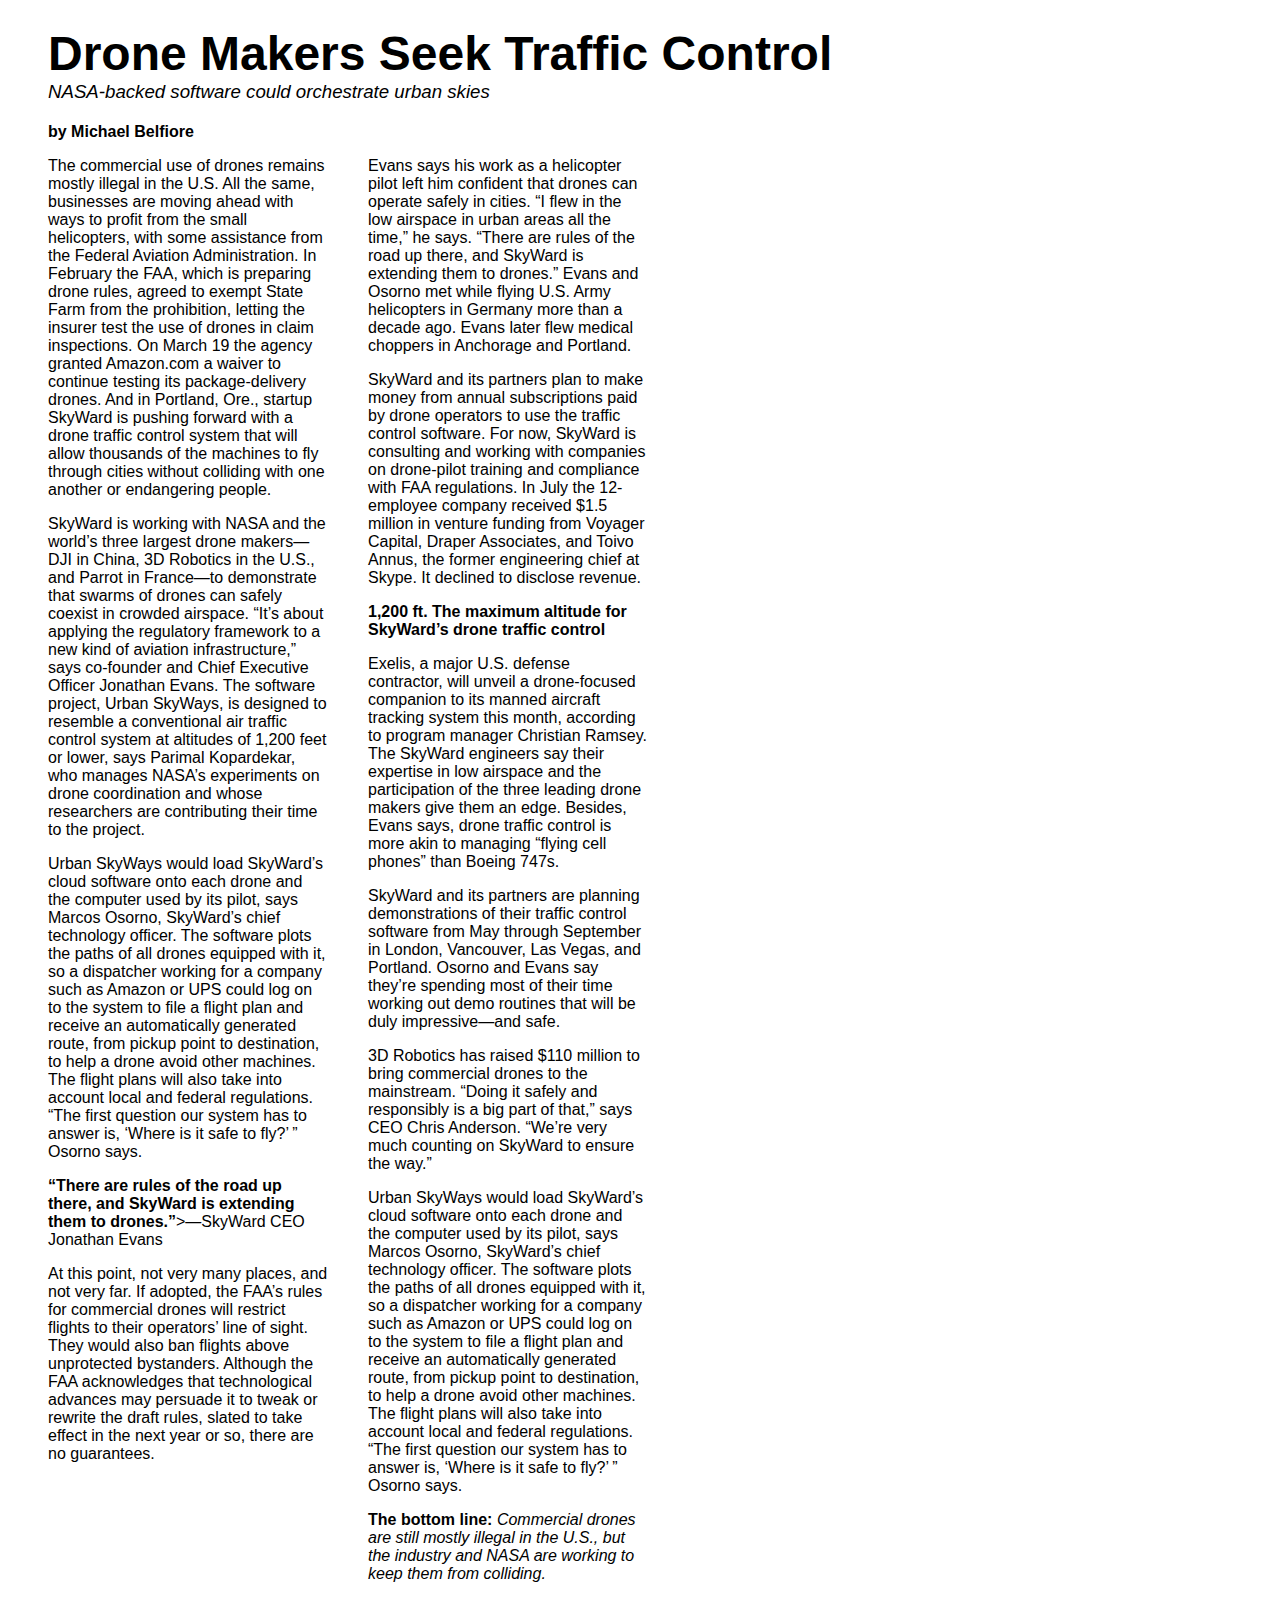
<file: index.html>
<html>
 <head>
 	<meta charset="UTF-8">
 	<title>Chengcheng Cao HCI470 Type Assignment</title>
 	<style type="text/css"></style>
 	<link type="text/css" rel="stylesheet" href="stylesheet.css"/>
 </head>
 <body>
 	<div class="wrapper">
 	  <div class="title">
 	  	<b>Drone Makers Seek Traffic Control</b>
      </div>
      <div class="subtitle">
      	<i>NASA-backed software could orchestrate urban skies</i>
      </div>
      <div class="autor">
      	<b>by Michael Belfiore</b>
      </div>
 	  <div class="column1">
 	  	<p>The commercial use of drones remains mostly illegal in the U.S. All the same, businesses are moving ahead with ways to profit from the small helicopters, with some assistance from the Federal Aviation Administration. In February the FAA, which is preparing drone rules, agreed to exempt State Farm from the prohibition, letting the insurer test the use of drones in claim inspections. On March 19 the agency granted Amazon.com a waiver to continue testing its package-delivery drones. And in Portland, Ore., startup SkyWard is pushing forward with a drone traffic control system that will allow thousands of the machines to fly through cities without colliding with one another or endangering people.</p>

<p>SkyWard is working with NASA and the world’s three largest drone makers—DJI in China, 3D Robotics in the U.S., and Parrot in France—to demonstrate that swarms of drones can safely coexist in crowded airspace. “It’s about applying the regulatory framework to a new kind of aviation infrastructure,” says co-founder and Chief Executive Officer Jonathan Evans. The software project, Urban SkyWays, is designed to resemble a conventional air traffic control system at altitudes of 1,200 feet or lower, says Parimal Kopardekar, who manages NASA’s experiments on drone coordination and whose researchers are contributing their time to the project.</p>
<p>Urban SkyWays would load SkyWard’s cloud software onto each drone and the computer used by its pilot, says Marcos Osorno, SkyWard’s chief technology officer. The software plots the paths of all drones equipped with it, so a dispatcher working for a company such as Amazon or UPS could log on to the system to file a flight plan and receive an automatically generated route, from pickup point to destination, to help a drone avoid other machines. The flight plans will also take into account local and federal regulations. “The first question our system has to answer is, ‘Where is it safe to fly?’ ” Osorno says.</p>

<p><b>“There are rules of the road up there, and SkyWard is extending them to drones.”</b>>—SkyWard CEO Jonathan Evans</p>

<p>At this point, not very many places, and not very far. If adopted, the FAA’s rules for commercial drones will restrict flights to their operators’ line of sight. They would also ban flights above unprotected bystanders. Although the FAA acknowledges that technological advances may persuade it to tweak or rewrite the draft rules, slated to take effect in the next year or so, there are no guarantees.</p>


 	  </div>
 	  <div class="column2">
 	  	<p>Evans says his work as a helicopter pilot left him confident that drones can operate safely in cities. “I flew in the low airspace in urban areas all the time,” he says. “There are rules of the road up there, and SkyWard is extending them to drones.” Evans and Osorno met while flying U.S. Army helicopters in Germany more than a decade ago. Evans later flew medical choppers in Anchorage and Portland.</p>

<p>SkyWard and its partners plan to make money from annual subscriptions paid by drone operators to use the traffic control software. For now, SkyWard is consulting and working with companies on drone-pilot training and compliance with FAA regulations. In July the 12-employee company received $1.5 million in venture funding from Voyager Capital, Draper Associates, and Toivo Annus, the former engineering chief at Skype. It declined to disclose revenue.</p>

<p><b>1,200 ft.
The maximum altitude for SkyWard’s drone traffic control</b></p>

<p>Exelis, a major U.S. defense contractor, will unveil a drone-focused companion to its manned aircraft tracking system this month, according to program manager Christian Ramsey. The SkyWard engineers say their expertise in low airspace and the participation of the three leading drone makers give them an edge. Besides, Evans says, drone traffic control is more akin to managing “flying cell phones” than Boeing 747s.</p>

<p>SkyWard and its partners are planning demonstrations of their traffic control software from May through September in London, Vancouver, Las Vegas, and Portland. Osorno and Evans say they’re spending most of their time working out demo routines that will be duly impressive—and safe.</p>

<P> 3D Robotics has raised $110 million to bring commercial drones to the mainstream. “Doing it safely and responsibly is a big part of that,” says CEO Chris Anderson. “We’re very much counting on SkyWard to ensure the way.”</P>
 	  	<P>Urban SkyWays would load SkyWard’s cloud software onto each drone and the computer used by its pilot, says Marcos Osorno, SkyWard’s chief technology officer. The software plots the paths of all drones equipped with it, so a dispatcher working for a company such as Amazon or UPS could log on to the system to file a flight plan and receive an automatically generated route, from pickup point to destination, to help a drone avoid other machines. The flight plans will also take into account local and federal regulations. “The first question our system has to answer is, ‘Where is it safe to fly?’ ” Osorno says.</P>

<p><b>The bottom line:</b> <i>Commercial drones are still mostly illegal in the U.S., but the industry and NASA are working to keep them from colliding.</i></p>

 	  </div>
 	</div>
 </body>
</html>
</file>
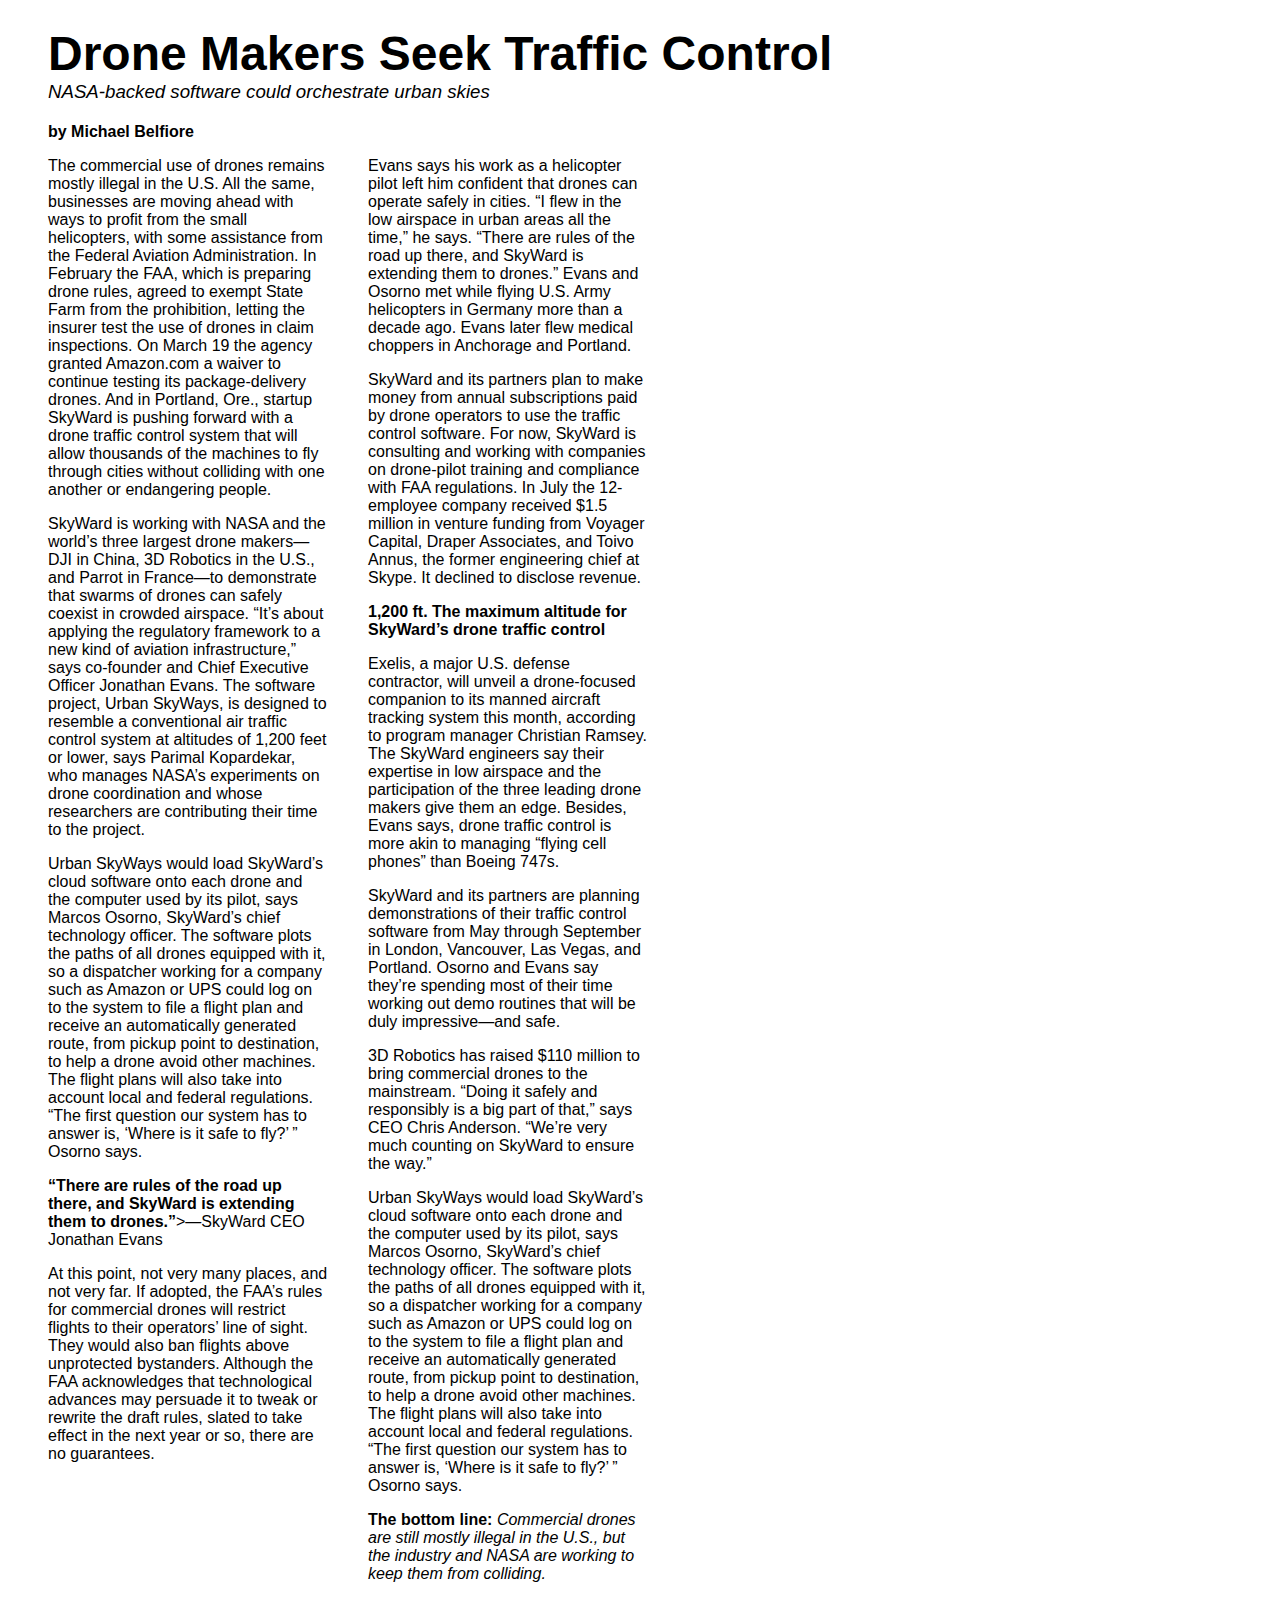
<file: HCI470.html>
<html>
 <head>
 	<meta charset="UTF-8">
 	<title>Chengcheng Cao HCI470 Type Assignment</title>
 	<style type="text/css"></style>
 	<link type="text/css" rel="stylesheet" href="stylesheet.css"/>
 </head>
 <body>
 	<div class="wrapper">
 	  <div class="title">
 	  	<b>Drone Makers Seek Traffic Control</b>
      </div>
      <div class="subtitle">
      	<i>NASA-backed software could orchestrate urban skies</i>
      </div>
      <div class="autor">
      	<b>by Michael Belfiore</b>
      </div>
 	  <div class="column1">
 	  	<p>The commercial use of drones remains mostly illegal in the U.S. All the same, businesses are moving ahead with ways to profit from the small helicopters, with some assistance from the Federal Aviation Administration. In February the FAA, which is preparing drone rules, agreed to exempt State Farm from the prohibition, letting the insurer test the use of drones in claim inspections. On March 19 the agency granted Amazon.com a waiver to continue testing its package-delivery drones. And in Portland, Ore., startup SkyWard is pushing forward with a drone traffic control system that will allow thousands of the machines to fly through cities without colliding with one another or endangering people.</p>

<p>SkyWard is working with NASA and the world’s three largest drone makers—DJI in China, 3D Robotics in the U.S., and Parrot in France—to demonstrate that swarms of drones can safely coexist in crowded airspace. “It’s about applying the regulatory framework to a new kind of aviation infrastructure,” says co-founder and Chief Executive Officer Jonathan Evans. The software project, Urban SkyWays, is designed to resemble a conventional air traffic control system at altitudes of 1,200 feet or lower, says Parimal Kopardekar, who manages NASA’s experiments on drone coordination and whose researchers are contributing their time to the project.</p>
<p>Urban SkyWays would load SkyWard’s cloud software onto each drone and the computer used by its pilot, says Marcos Osorno, SkyWard’s chief technology officer. The software plots the paths of all drones equipped with it, so a dispatcher working for a company such as Amazon or UPS could log on to the system to file a flight plan and receive an automatically generated route, from pickup point to destination, to help a drone avoid other machines. The flight plans will also take into account local and federal regulations. “The first question our system has to answer is, ‘Where is it safe to fly?’ ” Osorno says.</p>

<p><b>“There are rules of the road up there, and SkyWard is extending them to drones.”</b>>—SkyWard CEO Jonathan Evans</p>

<p>At this point, not very many places, and not very far. If adopted, the FAA’s rules for commercial drones will restrict flights to their operators’ line of sight. They would also ban flights above unprotected bystanders. Although the FAA acknowledges that technological advances may persuade it to tweak or rewrite the draft rules, slated to take effect in the next year or so, there are no guarantees.</p>


 	  </div>
 	  <div class="column2">
 	  	<p>Evans says his work as a helicopter pilot left him confident that drones can operate safely in cities. “I flew in the low airspace in urban areas all the time,” he says. “There are rules of the road up there, and SkyWard is extending them to drones.” Evans and Osorno met while flying U.S. Army helicopters in Germany more than a decade ago. Evans later flew medical choppers in Anchorage and Portland.</p>

<p>SkyWard and its partners plan to make money from annual subscriptions paid by drone operators to use the traffic control software. For now, SkyWard is consulting and working with companies on drone-pilot training and compliance with FAA regulations. In July the 12-employee company received $1.5 million in venture funding from Voyager Capital, Draper Associates, and Toivo Annus, the former engineering chief at Skype. It declined to disclose revenue.</p>

<p><b>1,200 ft.
The maximum altitude for SkyWard’s drone traffic control</b></p>

<p>Exelis, a major U.S. defense contractor, will unveil a drone-focused companion to its manned aircraft tracking system this month, according to program manager Christian Ramsey. The SkyWard engineers say their expertise in low airspace and the participation of the three leading drone makers give them an edge. Besides, Evans says, drone traffic control is more akin to managing “flying cell phones” than Boeing 747s.</p>

<p>SkyWard and its partners are planning demonstrations of their traffic control software from May through September in London, Vancouver, Las Vegas, and Portland. Osorno and Evans say they’re spending most of their time working out demo routines that will be duly impressive—and safe.</p>

<P> 3D Robotics has raised $110 million to bring commercial drones to the mainstream. “Doing it safely and responsibly is a big part of that,” says CEO Chris Anderson. “We’re very much counting on SkyWard to ensure the way.”</P>
 	  	<P>Urban SkyWays would load SkyWard’s cloud software onto each drone and the computer used by its pilot, says Marcos Osorno, SkyWard’s chief technology officer. The software plots the paths of all drones equipped with it, so a dispatcher working for a company such as Amazon or UPS could log on to the system to file a flight plan and receive an automatically generated route, from pickup point to destination, to help a drone avoid other machines. The flight plans will also take into account local and federal regulations. “The first question our system has to answer is, ‘Where is it safe to fly?’ ” Osorno says.</P>

<p><b>The bottom line:</b> <i>Commercial drones are still mostly illegal in the U.S., but the industry and NASA are working to keep them from colliding.</i></p>

 	  </div>
 	</div>
 </body>
</html>
</file>
<file: stylesheet.css>
.wrapper{width: 612px;
	height: 792px;
display: inline;
margin-left: 100px;
margin-right: 100px;
padding-left: 40px;
}
.title{font-size: 36pt; 
	font-family: Helvetica;
	padding-left: 40px;

}
.subtitle{font-size: 14pt;
	font-family: Helvetica;
	padding-left: 40px;
}

.autor {font-family: Helvetica;
	font-size:12pt;
	padding-top: 20px;
	padding-left: 40px;
}
.column1{ width:280px;
	display: block;
	text-align: left;
	float: left;
	font-family: Helvetica;
	font-size:12pt;
	padding-left: 40px;
}
.column2{ width:280px;
	display: block;
	text-align: left;
	float: left;
	font-family: Helvetica;
	font-size:12pt;
	padding-left: 40px;
}
</file>
